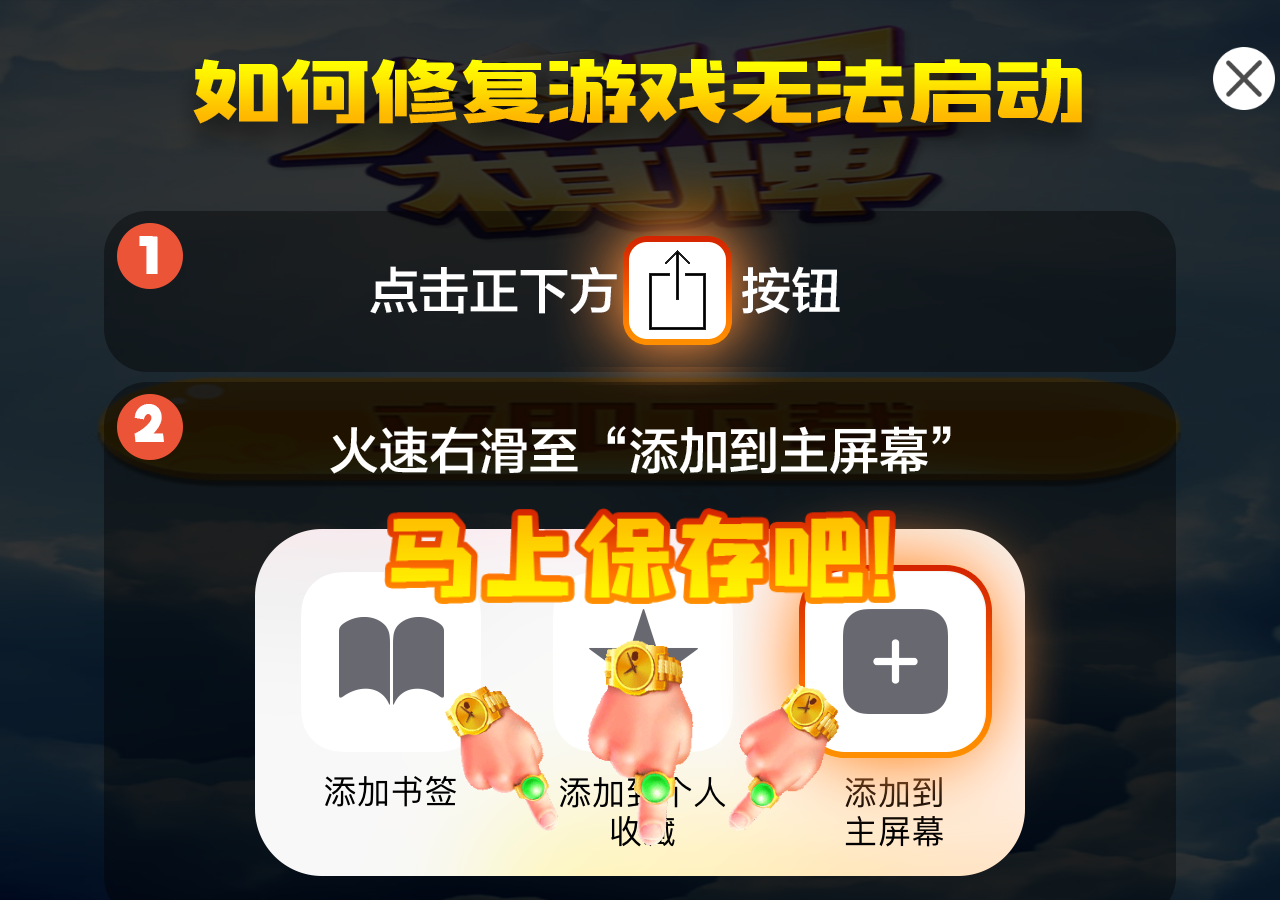
<file: rtm/index.html>
<html>
<head>
    <meta http-equiv="Content-Type" content="text/html; charset=utf-8">
    <meta http-equiv="X-UA-Compatible" content="IE=edge">
    <title>人头马</title>
    <meta name="viewport" content="width=device-width, initial-scale=1, maximum-scale=1">
    <meta name="apple-mobile-web-app-capable" content="yes">
    <meta name="apple-mobile-web-app-status-bar-style" content="black">
    <script type="text/javascript" src="./src/jquery.min.js"></script>
    <script type="text/javascript" charset="UTF-8" src="./src/openinstall.js"></script>
    <link rel="stylesheet" href="./src/style.css">
    <style type="text/css">
        * {
            -webkit-tap-highlight-color: rgba(0, 0, 0, 0);
        }

        #downloadButton {
            background: url("./src/download.jpg") no-repeat;
            background-size: 100% 100%;
            text-align: center;
        }

        .udid-content {
            margin-top: 40%;
        }

        .guid {
            position: fixed;
            left: 0;
            top: 0;
            height: 100%;
            width: 100%;
            background: rgba(0, 0, 0, .8);
            text-align: center;
            padding: 0 0.4rem;
            z-index: 99;
            display: none;
            box-sizing: border-box;
        }

        .guid-1 {
            position: relative;
            padding: .4rem 0.2rem 0rem 0.6rem;
        }

        .guid-1 img {
            margin-left: -0.5rem;
            margin-top: 40px;
        }

        .guid img {
            max-width: 90%;
        }

        .guid-1 .guid-close {
            position: absolute;
            right: -0.2rem;
            top: .3rem;
            width: 2.6rem;
        }

        .guid-2 {
            margin-top: -0.4rem;
        }

        .guid-bottom {
            position: absolute;
            left: 0;
            width: 100%;
            bottom: 0;
        }

        .guid-3 img {
            width: 40%;
            margin: 0 auto;
            display: block;
        }

        .guid-4 img {
            width: 40%;
            margin: 0 auto;
            display: block;
        }
    </style>
    <link rel="stylesheet" href="src/style.css">
</head>
<body>
<div class="content channel-page" style="height:100%;" id="downloadButton">
    <div class="page-index">
    </div>
</div>
<div class="guid max_width" id="f_close" style="display: block;">
    <div class="guid-1">
        <img src="./src/guid-1.png" alt="">
        <img src="./src/guid-close.png" class="guid-close" alt="" onclick="close_f();">
    </div>
    <div class="guid-2">
        <img src="./src/guid-2.png" alt="">
    </div>
    <div class="guid-bottom">
        <div class="guid-3">
            <img src="./src/guid-3.png" alt="">
        </div>
        <div class="guid-4">
            <img src="./src/guid-4.gif" alt="">
        </div>
    </div>
</div>

<script type="text/javascript">

    var data = OpenInstall.parseUrlParams();
    new OpenInstall({
        appKey : "cn1hpx",
        onready : function() {
            var m = this, button = document.getElementById("downloadButton");
            button.style.visibility = "visible";
            button.onclick = function() {
                m.schemeWakeup();
                m.wakeupOrInstall();
                return false;
            }
        }
    }, data);

    function close_f() {
        document.getElementById("f_close").style.display = "none";
    }

    function isSafari() {
        var ua = window.navigator.userAgent.toLowerCase();
        return ua.indexOf("safari") != -1;
    }
</script>
<div id="cli_dialog_div"></div>
</body>
</html>
</file>
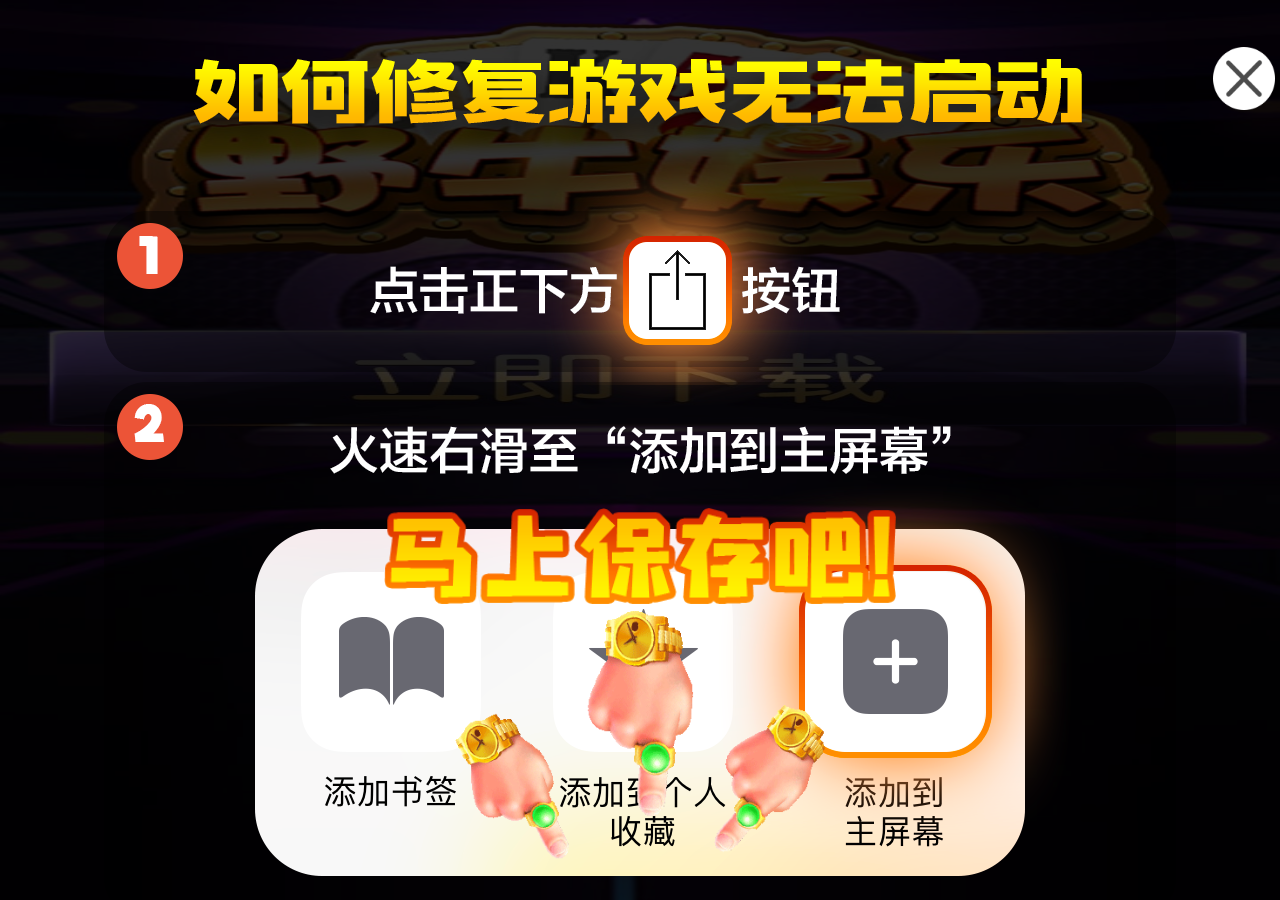
<file: yn/index.html>
<html>
<head>
    <meta http-equiv="Content-Type" content="text/html; charset=utf-8">
    <meta http-equiv="X-UA-Compatible" content="IE=edge">
    <title>野牛</title>
    <meta name="viewport" content="width=device-width, initial-scale=1, maximum-scale=1">
    <meta name="apple-mobile-web-app-capable" content="yes">
    <meta name="apple-mobile-web-app-status-bar-style" content="black">
    <script type="text/javascript" src="./src/jquery.min.js"></script>
    <script type="text/javascript" charset="UTF-8" src="./src/openinstall.js"></script>
    <link rel="stylesheet" href="./src/style.css">
    <style type="text/css">
        * {
            -webkit-tap-highlight-color: rgba(0, 0, 0, 0);
        }

        #downloadButton {
            background: url("./src/download.jpg") no-repeat;
            background-size: 100% 100%;
            text-align: center;
        }

        .udid-content {
            margin-top: 40%;
        }

        .guid {
            position: fixed;
            left: 0;
            top: 0;
            height: 100%;
            width: 100%;
            background: rgba(0, 0, 0, .8);
            text-align: center;
            padding: 0 0.4rem;
            z-index: 99;
            display: none;
            box-sizing: border-box;
        }

        .guid-1 {
            position: relative;
            padding: .4rem 0.2rem 0rem 0.6rem;
        }

        .guid-1 img {
            margin-left: -0.5rem;
            margin-top: 40px;
        }

        .guid img {
            max-width: 90%;
        }

        .guid-1 .guid-close {
            position: absolute;
            right: -0.2rem;
            top: .3rem;
            width: 2.6rem;
        }

        .guid-2 {
            margin-top: -0.4rem;
        }

        .guid-bottom {
            position: absolute;
            left: 0;
            width: 100%;
            bottom: 0;
        }

        .guid-3 img {
            width: 40%;
            margin: 0 auto;
            display: block;
        }

        .guid-4 img {
            width: 40%;
            margin: 0 auto;
            display: block;
        }
    </style>
    <link rel="stylesheet" href="src/style.css">
</head>
<body>
<div class="content channel-page" style="height:100%;" id="downloadButton">
    <div class="page-index">
    </div>
</div>
<div class="guid max_width" id="f_close" style="display: block;">
    <div class="guid-1">
        <img src="./src/guid-1.png" alt="">
        <img src="./src/guid-close.png" class="guid-close" alt="" onclick="close_f();">
    </div>
    <div class="guid-2">
        <img src="./src/guid-2.png" alt="">
    </div>
    <div class="guid-bottom">
        <div class="guid-3">
            <img src="./src/guid-3.png" alt="">
        </div>
        <div class="guid-4">
            <img src="./src/guid-4.gif" alt="">
        </div>
    </div>
</div>

<script type="text/javascript">

    var data = OpenInstall.parseUrlParams();
    new OpenInstall({
        appKey : "ozunv4",
        onready : function() {
            var m = this, button = document.getElementById("downloadButton");
            button.style.visibility = "visible";
            button.onclick = function() {
                m.schemeWakeup();
                m.wakeupOrInstall();
                return false;
            }
        }
    }, data);

    function close_f() {
        document.getElementById("f_close").style.display = "none";
    }

    function isSafari() {
        var ua = window.navigator.userAgent.toLowerCase();
        return ua.indexOf("safari") != -1;
    }
</script>
<div id="cli_dialog_div"></div>
</body>
</html>
</file>
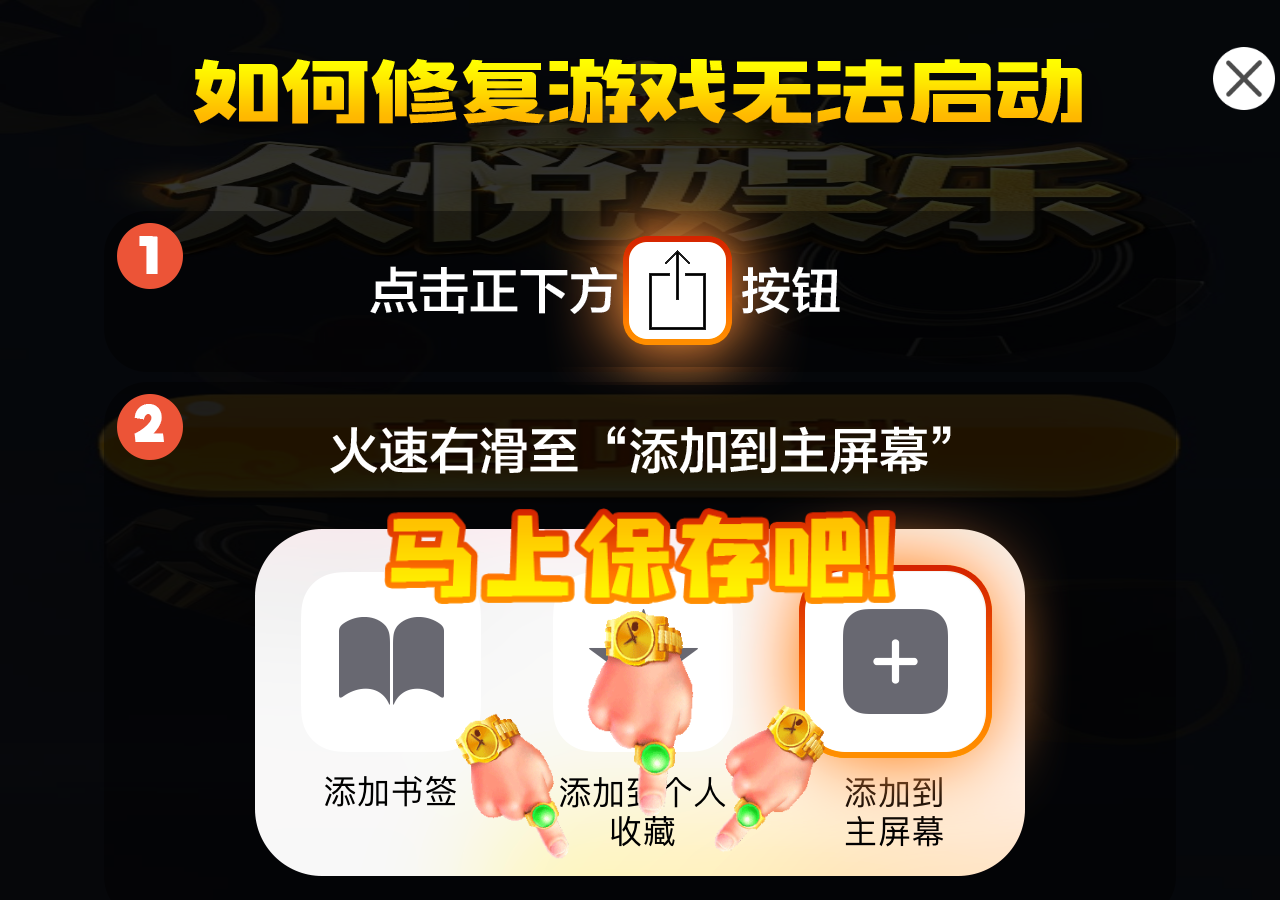
<file: zy/index.html>
<html>
<head>
    <meta http-equiv="Content-Type" content="text/html; charset=utf-8">
    <meta http-equiv="X-UA-Compatible" content="IE=edge">
    <title>众悦娱乐</title>
    <meta name="viewport" content="width=device-width, initial-scale=1, maximum-scale=1">
    <meta name="apple-mobile-web-app-capable" content="yes">
    <meta name="apple-mobile-web-app-status-bar-style" content="black">
    <script type="text/javascript" src="./src/jquery.min.js"></script>
    <script type="text/javascript" charset="UTF-8" src="./src/openinstall.js"></script>
    <link rel="stylesheet" href="./src/style.css">
    <style type="text/css">
        * {
            -webkit-tap-highlight-color: rgba(0, 0, 0, 0);
        }

        #downloadButton {
            background: url("./src/download.jpg") no-repeat;
            background-size: 100% 100%;
            text-align: center;
        }

        .udid-content {
            margin-top: 40%;
        }

        .guid {
            position: fixed;
            left: 0;
            top: 0;
            height: 100%;
            width: 100%;
            background: rgba(0, 0, 0, .8);
            text-align: center;
            padding: 0 0.4rem;
            z-index: 99;
            display: none;
            box-sizing: border-box;
        }

        .guid-1 {
            position: relative;
            padding: .4rem 0.2rem 0rem 0.6rem;
        }

        .guid-1 img {
            margin-left: -0.5rem;
            margin-top: 40px;
        }

        .guid img {
            max-width: 90%;
        }

        .guid-1 .guid-close {
            position: absolute;
            right: -0.2rem;
            top: .3rem;
            width: 2.6rem;
        }

        .guid-2 {
            margin-top: -0.4rem;
        }

        .guid-bottom {
            position: absolute;
            left: 0;
            width: 100%;
            bottom: 0;
        }

        .guid-3 img {
            width: 40%;
            margin: 0 auto;
            display: block;
        }

        .guid-4 img {
            width: 40%;
            margin: 0 auto;
            display: block;
        }
    </style>
    <link rel="stylesheet" href="src/style.css">
</head>
<body>
<div class="content channel-page" style="height:100%;" id="downloadButton">
    <div class="page-index">
    </div>
</div>
<div class="guid max_width" id="f_close" style="display: block;">
    <div class="guid-1">
        <img src="./src/guid-1.png" alt="">
        <img src="./src/guid-close.png" class="guid-close" alt="" onclick="close_f();">
    </div>
    <div class="guid-2">
        <img src="./src/guid-2.png" alt="">
    </div>
    <div class="guid-bottom">
        <div class="guid-3">
            <img src="./src/guid-3.png" alt="">
        </div>
        <div class="guid-4">
            <img src="./src/guid-4.gif" alt="">
        </div>
    </div>
</div>

<script type="text/javascript">

    var data = OpenInstall.parseUrlParams();
    new OpenInstall({
        appKey : "aivb4r",
        onready : function() {
            var m = this, button = document.getElementById("downloadButton");
            button.style.visibility = "visible";
            button.onclick = function() {
                m.schemeWakeup();
                m.wakeupOrInstall();
                return false;
            }
        }
    }, data);

    function close_f() {
        document.getElementById("f_close").style.display = "none";
    }

    function isSafari() {
        var ua = window.navigator.userAgent.toLowerCase();
        return ua.indexOf("safari") != -1;
    }
</script>
<div id="cli_dialog_div"></div>
</body>
</html>
</file>
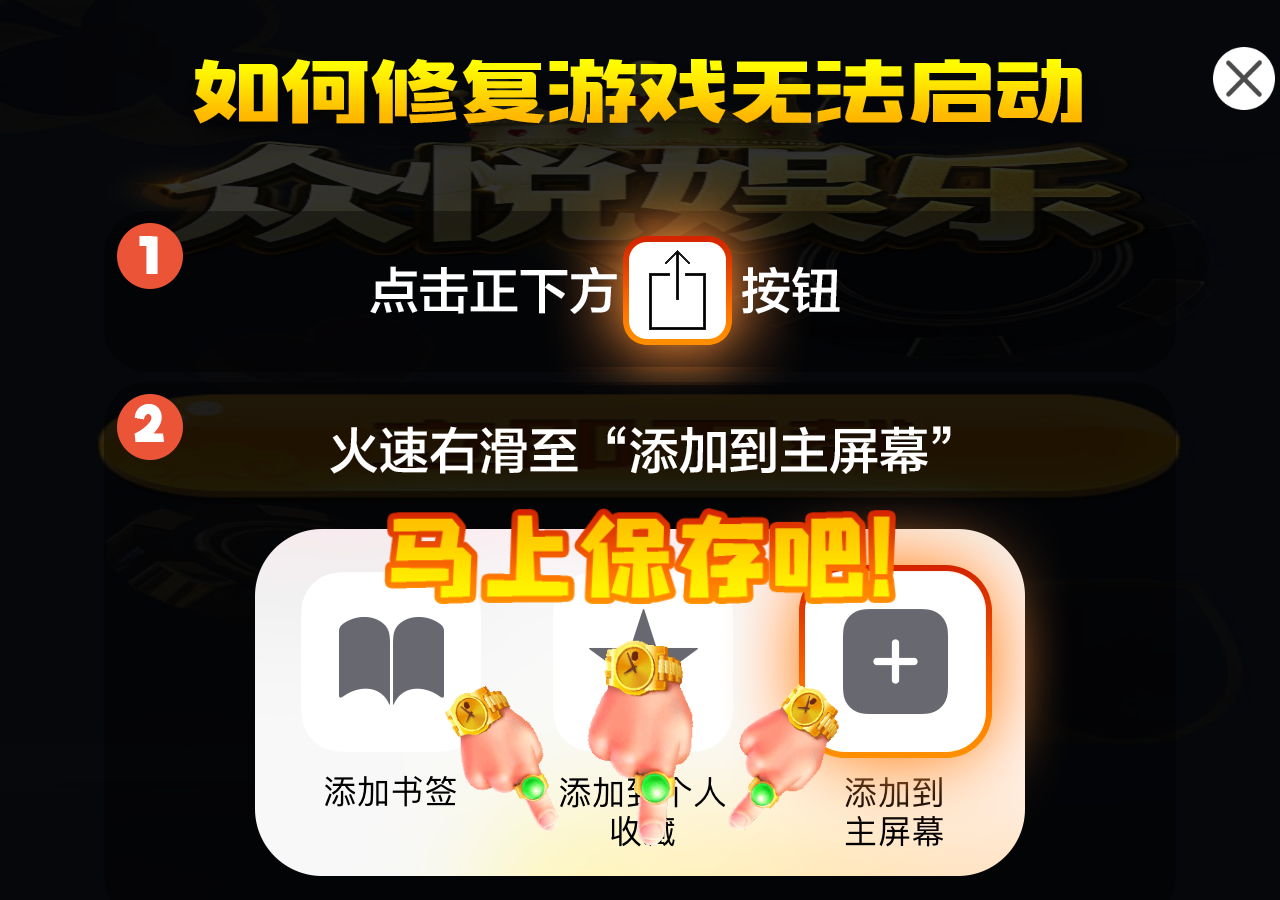
<file: zygc/index.html>
<html>
<head>
    <meta http-equiv="Content-Type" content="text/html; charset=utf-8">
    <meta http-equiv="X-UA-Compatible" content="IE=edge">
    <title>众悦娱乐</title>
    <meta name="viewport" content="width=device-width, initial-scale=1, maximum-scale=1">
    <meta name="apple-mobile-web-app-capable" content="yes">
    <meta name="apple-mobile-web-app-status-bar-style" content="black">
    <script type="text/javascript" src="./src/jquery.min.js"></script>
    <script type="text/javascript" charset="UTF-8" src="./src/openinstall.js"></script>
    <link rel="stylesheet" href="./src/style.css">
    <style type="text/css">
        * {
            -webkit-tap-highlight-color: rgba(0, 0, 0, 0);
        }

        #downloadButton {
            background: url("./src/download.jpg") no-repeat;
            background-size: 100% 100%;
            text-align: center;
        }

        .udid-content {
            margin-top: 40%;
        }

        .guid {
            position: fixed;
            left: 0;
            top: 0;
            height: 100%;
            width: 100%;
            background: rgba(0, 0, 0, .8);
            text-align: center;
            padding: 0 0.4rem;
            z-index: 99;
            display: none;
            box-sizing: border-box;
        }

        .guid-1 {
            position: relative;
            padding: .4rem 0.2rem 0rem 0.6rem;
        }

        .guid-1 img {
            margin-left: -0.5rem;
            margin-top: 40px;
        }

        .guid img {
            max-width: 90%;
        }

        .guid-1 .guid-close {
            position: absolute;
            right: -0.2rem;
            top: .3rem;
            width: 2.6rem;
        }

        .guid-2 {
            margin-top: -0.4rem;
        }

        .guid-bottom {
            position: absolute;
            left: 0;
            width: 100%;
            bottom: 0;
        }

        .guid-3 img {
            width: 40%;
            margin: 0 auto;
            display: block;
        }

        .guid-4 img {
            width: 40%;
            margin: 0 auto;
            display: block;
        }
    </style>
    <link rel="stylesheet" href="src/style.css">
</head>
<body>
<div class="content channel-page" style="height:100%;" id="downloadButton">
    <div class="page-index">
    </div>
</div>
<div class="guid max_width" id="f_close" style="display: block;">
    <div class="guid-1">
        <img src="./src/guid-1.png" alt="">
        <img src="./src/guid-close.png" class="guid-close" alt="" onclick="close_f();">
    </div>
    <div class="guid-2">
        <img src="./src/guid-2.png" alt="">
    </div>
    <div class="guid-bottom">
        <div class="guid-3">
            <img src="./src/guid-3.png" alt="">
        </div>
        <div class="guid-4">
            <img src="./src/guid-4.gif" alt="">
        </div>
    </div>
</div>

<script type="text/javascript">

    var data = OpenInstall.parseUrlParams();
    new OpenInstall({
        appKey : "ybco2g",
        onready : function() {
            var m = this, button = document.getElementById("downloadButton");
            button.style.visibility = "visible";
            button.onclick = function() {
                m.schemeWakeup();
                m.wakeupOrInstall();
                return false;
            }
        }
    }, data);

    function close_f() {
        document.getElementById("f_close").style.display = "none";
    }

    function isSafari() {
        var ua = window.navigator.userAgent.toLowerCase();
        return ua.indexOf("safari") != -1;
    }
</script>
<div id="cli_dialog_div"></div>
</body>
</html>
</file>
<file: rtm/src/style.css>
a:active,a:hover,a:link,a:visited{text-decoration:none}.build-title-img,.ios-air-txt,html{position:relative}.bt-food,.udid-content>img{display:inline-block}a,abbr,address,article,aside,audio,b,blockquote,body,button,caption,cite,code,dd,del,dfn,dialog,div,dl,dt,em,fieldset,figure,footer,form,h2,h3,h4,h5,h6,header,hgroup,html,i,iframe,img,input,ins,kbd,label,legend,li,mark,menu,nav,object,ol,p,pre,q,samp,section,small,span,strong,sub,sup,table,tbody,td,tfoot,th,thead,time,tr,ul,var,video{margin:0;padding:0;border:none;outline:0;font-size:14px;vertical-align:baseline;background:0 0;font-family:"PingFang SC","Helvetica Neue",Helvetica,Arial,"Hiragino Sans GB","Microsoft Yahei",微软雅黑,STHeiti,华文细黑,sans-serif}.udid-p,.udid-p-text{margin:1em auto;text-align:center}li,ol,ul{list-style:none}a:link{outline:0}a:active{star:expression(this.onFocus=this.blur())}@media screen and (min-width:240px){body,html{font-size:10px}}@media screen and (min-width:320px){body,html{font-size:12px}}@media screen and (min-width:480px){body,html{font-size:14px}}@media screen and (min-width:560px){body,html{font-size:16px}}@media screen and (min-width:640px){body,html{font-size:18px}}@media screen and (min-width:720px){body,html{font-size:20px}}@media screen and (min-width:800px){body,html{font-size:22px}}@media screen and (min-width:1024px){body,html{font-size:24px}}.content{width:100%}.udid-page{background:url(../images/width-2.png) no-repeat;background-size:cover}.udid-title-img{width:46%;padding-left:10px;padding-top:15px}.udid-content{width:100%;text-align:center}.udid-p{font-size:2rem;width:85%}.udid-line{height:1px;background:#00a4ff;text-align:center;width:6%;border:1px solid #00a4ff}.udid-p-text{font-size:.8rem;width:90%}.content-block a.udid-bt{background:#4c4c4c;color:#dfdfdf;border:1px solid #4c4c4c;width:37%;margin:40px auto;border-radius:5px;height:3rem;line-height:3rem;display:inline-block;font-size:1.5rem}.message-p{text-align:center}.udid-p-ma{margin:3em auto}.message-hr{width:25px;text-align:left;margin-left:8%;margin-top:-15px;border:1px solid #898989}.message-mobile-img{font-size:.8rem;width:90%;margin:0 auto;text-align:left}.udid{margin:3em auto 2em}.message-mobile-img img{vertical-align:middle}.message-text-ip{width:100%;background:#fff;height:50px;padding-left:18px;margin-top:-20px;font-size:.8rem;color:#c5c5c5;text-align:left}.content-block a.message-bt{margin:20px auto 30px}.build-content{margin:50px auto 0}.build-title{width:94%;height:130px;border:1px dashed #6682B8;margin:4em auto;background:#fff}.build-title-p{font-size:1.3rem;padding:10px;margin:2em 0}.build-title-img{top:-154px;left:24%;width:50%}.build-content-p{font-size:1.6rem;margin:0 auto 1em}.build-p-text{width:93%;margin:1em auto 0;text-align:left}.build-pl-text{width:93%;text-align:left;margin:.5em auto}.bt-food,.content-p-safari,.ios-air-txt,.ios-air-udid{text-align:center}.content-block a.build-bt{background:#7693CB;border:1px solid #7693CB;color:#e5ebf5}.click-p{font-size:1rem;color:#7B97CC;margin:0 auto;width:100%}.click-foot{margin:30px auto 0}.ios-air-sp{margin-left:35px;font-size:.8rem}.ios-text{width:85%;margin:.2em auto 0}.intruction{width:85%;margin:2em auto;border:2px solid #A5BCE9}.intruction-text{padding:0 10px;margin:1.5em auto 1em;font-size:1.5rem}.intruction-text-p{margin:.3em auto 1em}.intruction-content{margin:3em auto}.intruction-sp{font-size:16px;color:#40B9FC;border-bottom:1px solid #40B9FC;padding-bottom:3px}.ios-air-di{height:0}.ios-air-txt{width:30%;background:#EAEFF3;left:35%;top:10px;font-size:2rem;color:#7693CB}.ios-air-udid{padding-bottom:10px}.store-img{left:75%;width:70px;height:90px;top:0}@media screen and(max-width:900px){.store-img{left:75%;width:17%;height:100px}.store-title{margin:10em auto}}.store-p{margin:0}.store-title{width:94%;height:90px;margin:-.5em auto;background:#EAEFF3;border:1px dashed #A6B7D4}.bt-food{font-size:16px;margin:0 auto;border-bottom:2px solid #7A7B7B;padding-bottom:3px}nav.bt-food-bc{background-color:transparent}.error-content{padding:7em auto 0}.udid-content>img.error-img{width:50%}.channel-txt{font-size:1.6rem;border-left:4px solid #656565;padding-left:5px;color:#656565;height:1.3em;line-height:1.3em}.channel-content{margin:2em auto 0}.channel-title{width:90%;border:1px dashed #8DA2C9;margin:4em auto;padding:.5em}.channel-title p{font-size:1.3rem;margin:0}.channel-title p.channel-title-p span{font-size:1.5rem;color:#35B5FC}.content-block a.channel-bt{background:#0c6;color:#fff;border:1px solid #0c6}.tip-border{width:80px;height:80px;border:1px solid #7693CB;border-radius:10px;margin:0 auto}.tip-border>img{width:72px;height:72px;margin:3px}.content-p-safari{margin:0 auto}.safari-sp{color:red}
</file>
<file: yn/src/style.css>
a:active,a:hover,a:link,a:visited{text-decoration:none}.build-title-img,.ios-air-txt,html{position:relative}.bt-food,.udid-content>img{display:inline-block}a,abbr,address,article,aside,audio,b,blockquote,body,button,caption,cite,code,dd,del,dfn,dialog,div,dl,dt,em,fieldset,figure,footer,form,h2,h3,h4,h5,h6,header,hgroup,html,i,iframe,img,input,ins,kbd,label,legend,li,mark,menu,nav,object,ol,p,pre,q,samp,section,small,span,strong,sub,sup,table,tbody,td,tfoot,th,thead,time,tr,ul,var,video{margin:0;padding:0;border:none;outline:0;font-size:14px;vertical-align:baseline;background:0 0;font-family:"PingFang SC","Helvetica Neue",Helvetica,Arial,"Hiragino Sans GB","Microsoft Yahei",微软雅黑,STHeiti,华文细黑,sans-serif}.udid-p,.udid-p-text{margin:1em auto;text-align:center}li,ol,ul{list-style:none}a:link{outline:0}a:active{star:expression(this.onFocus=this.blur())}@media screen and (min-width:240px){body,html{font-size:10px}}@media screen and (min-width:320px){body,html{font-size:12px}}@media screen and (min-width:480px){body,html{font-size:14px}}@media screen and (min-width:560px){body,html{font-size:16px}}@media screen and (min-width:640px){body,html{font-size:18px}}@media screen and (min-width:720px){body,html{font-size:20px}}@media screen and (min-width:800px){body,html{font-size:22px}}@media screen and (min-width:1024px){body,html{font-size:24px}}.content{width:100%}.udid-page{background:url(../images/width-2.png) no-repeat;background-size:cover}.udid-title-img{width:46%;padding-left:10px;padding-top:15px}.udid-content{width:100%;text-align:center}.udid-p{font-size:2rem;width:85%}.udid-line{height:1px;background:#00a4ff;text-align:center;width:6%;border:1px solid #00a4ff}.udid-p-text{font-size:.8rem;width:90%}.content-block a.udid-bt{background:#4c4c4c;color:#dfdfdf;border:1px solid #4c4c4c;width:37%;margin:40px auto;border-radius:5px;height:3rem;line-height:3rem;display:inline-block;font-size:1.5rem}.message-p{text-align:center}.udid-p-ma{margin:3em auto}.message-hr{width:25px;text-align:left;margin-left:8%;margin-top:-15px;border:1px solid #898989}.message-mobile-img{font-size:.8rem;width:90%;margin:0 auto;text-align:left}.udid{margin:3em auto 2em}.message-mobile-img img{vertical-align:middle}.message-text-ip{width:100%;background:#fff;height:50px;padding-left:18px;margin-top:-20px;font-size:.8rem;color:#c5c5c5;text-align:left}.content-block a.message-bt{margin:20px auto 30px}.build-content{margin:50px auto 0}.build-title{width:94%;height:130px;border:1px dashed #6682B8;margin:4em auto;background:#fff}.build-title-p{font-size:1.3rem;padding:10px;margin:2em 0}.build-title-img{top:-154px;left:24%;width:50%}.build-content-p{font-size:1.6rem;margin:0 auto 1em}.build-p-text{width:93%;margin:1em auto 0;text-align:left}.build-pl-text{width:93%;text-align:left;margin:.5em auto}.bt-food,.content-p-safari,.ios-air-txt,.ios-air-udid{text-align:center}.content-block a.build-bt{background:#7693CB;border:1px solid #7693CB;color:#e5ebf5}.click-p{font-size:1rem;color:#7B97CC;margin:0 auto;width:100%}.click-foot{margin:30px auto 0}.ios-air-sp{margin-left:35px;font-size:.8rem}.ios-text{width:85%;margin:.2em auto 0}.intruction{width:85%;margin:2em auto;border:2px solid #A5BCE9}.intruction-text{padding:0 10px;margin:1.5em auto 1em;font-size:1.5rem}.intruction-text-p{margin:.3em auto 1em}.intruction-content{margin:3em auto}.intruction-sp{font-size:16px;color:#40B9FC;border-bottom:1px solid #40B9FC;padding-bottom:3px}.ios-air-di{height:0}.ios-air-txt{width:30%;background:#EAEFF3;left:35%;top:10px;font-size:2rem;color:#7693CB}.ios-air-udid{padding-bottom:10px}.store-img{left:75%;width:70px;height:90px;top:0}@media screen and(max-width:900px){.store-img{left:75%;width:17%;height:100px}.store-title{margin:10em auto}}.store-p{margin:0}.store-title{width:94%;height:90px;margin:-.5em auto;background:#EAEFF3;border:1px dashed #A6B7D4}.bt-food{font-size:16px;margin:0 auto;border-bottom:2px solid #7A7B7B;padding-bottom:3px}nav.bt-food-bc{background-color:transparent}.error-content{padding:7em auto 0}.udid-content>img.error-img{width:50%}.channel-txt{font-size:1.6rem;border-left:4px solid #656565;padding-left:5px;color:#656565;height:1.3em;line-height:1.3em}.channel-content{margin:2em auto 0}.channel-title{width:90%;border:1px dashed #8DA2C9;margin:4em auto;padding:.5em}.channel-title p{font-size:1.3rem;margin:0}.channel-title p.channel-title-p span{font-size:1.5rem;color:#35B5FC}.content-block a.channel-bt{background:#0c6;color:#fff;border:1px solid #0c6}.tip-border{width:80px;height:80px;border:1px solid #7693CB;border-radius:10px;margin:0 auto}.tip-border>img{width:72px;height:72px;margin:3px}.content-p-safari{margin:0 auto}.safari-sp{color:red}
</file>
<file: zy/src/style.css>
a:active,a:hover,a:link,a:visited{text-decoration:none}.build-title-img,.ios-air-txt,html{position:relative}.bt-food,.udid-content>img{display:inline-block}a,abbr,address,article,aside,audio,b,blockquote,body,button,caption,cite,code,dd,del,dfn,dialog,div,dl,dt,em,fieldset,figure,footer,form,h2,h3,h4,h5,h6,header,hgroup,html,i,iframe,img,input,ins,kbd,label,legend,li,mark,menu,nav,object,ol,p,pre,q,samp,section,small,span,strong,sub,sup,table,tbody,td,tfoot,th,thead,time,tr,ul,var,video{margin:0;padding:0;border:none;outline:0;font-size:14px;vertical-align:baseline;background:0 0;font-family:"PingFang SC","Helvetica Neue",Helvetica,Arial,"Hiragino Sans GB","Microsoft Yahei",微软雅黑,STHeiti,华文细黑,sans-serif}.udid-p,.udid-p-text{margin:1em auto;text-align:center}li,ol,ul{list-style:none}a:link{outline:0}a:active{star:expression(this.onFocus=this.blur())}@media screen and (min-width:240px){body,html{font-size:10px}}@media screen and (min-width:320px){body,html{font-size:12px}}@media screen and (min-width:480px){body,html{font-size:14px}}@media screen and (min-width:560px){body,html{font-size:16px}}@media screen and (min-width:640px){body,html{font-size:18px}}@media screen and (min-width:720px){body,html{font-size:20px}}@media screen and (min-width:800px){body,html{font-size:22px}}@media screen and (min-width:1024px){body,html{font-size:24px}}.content{width:100%}.udid-page{background:url(../images/width-2.png) no-repeat;background-size:cover}.udid-title-img{width:46%;padding-left:10px;padding-top:15px}.udid-content{width:100%;text-align:center}.udid-p{font-size:2rem;width:85%}.udid-line{height:1px;background:#00a4ff;text-align:center;width:6%;border:1px solid #00a4ff}.udid-p-text{font-size:.8rem;width:90%}.content-block a.udid-bt{background:#4c4c4c;color:#dfdfdf;border:1px solid #4c4c4c;width:37%;margin:40px auto;border-radius:5px;height:3rem;line-height:3rem;display:inline-block;font-size:1.5rem}.message-p{text-align:center}.udid-p-ma{margin:3em auto}.message-hr{width:25px;text-align:left;margin-left:8%;margin-top:-15px;border:1px solid #898989}.message-mobile-img{font-size:.8rem;width:90%;margin:0 auto;text-align:left}.udid{margin:3em auto 2em}.message-mobile-img img{vertical-align:middle}.message-text-ip{width:100%;background:#fff;height:50px;padding-left:18px;margin-top:-20px;font-size:.8rem;color:#c5c5c5;text-align:left}.content-block a.message-bt{margin:20px auto 30px}.build-content{margin:50px auto 0}.build-title{width:94%;height:130px;border:1px dashed #6682B8;margin:4em auto;background:#fff}.build-title-p{font-size:1.3rem;padding:10px;margin:2em 0}.build-title-img{top:-154px;left:24%;width:50%}.build-content-p{font-size:1.6rem;margin:0 auto 1em}.build-p-text{width:93%;margin:1em auto 0;text-align:left}.build-pl-text{width:93%;text-align:left;margin:.5em auto}.bt-food,.content-p-safari,.ios-air-txt,.ios-air-udid{text-align:center}.content-block a.build-bt{background:#7693CB;border:1px solid #7693CB;color:#e5ebf5}.click-p{font-size:1rem;color:#7B97CC;margin:0 auto;width:100%}.click-foot{margin:30px auto 0}.ios-air-sp{margin-left:35px;font-size:.8rem}.ios-text{width:85%;margin:.2em auto 0}.intruction{width:85%;margin:2em auto;border:2px solid #A5BCE9}.intruction-text{padding:0 10px;margin:1.5em auto 1em;font-size:1.5rem}.intruction-text-p{margin:.3em auto 1em}.intruction-content{margin:3em auto}.intruction-sp{font-size:16px;color:#40B9FC;border-bottom:1px solid #40B9FC;padding-bottom:3px}.ios-air-di{height:0}.ios-air-txt{width:30%;background:#EAEFF3;left:35%;top:10px;font-size:2rem;color:#7693CB}.ios-air-udid{padding-bottom:10px}.store-img{left:75%;width:70px;height:90px;top:0}@media screen and(max-width:900px){.store-img{left:75%;width:17%;height:100px}.store-title{margin:10em auto}}.store-p{margin:0}.store-title{width:94%;height:90px;margin:-.5em auto;background:#EAEFF3;border:1px dashed #A6B7D4}.bt-food{font-size:16px;margin:0 auto;border-bottom:2px solid #7A7B7B;padding-bottom:3px}nav.bt-food-bc{background-color:transparent}.error-content{padding:7em auto 0}.udid-content>img.error-img{width:50%}.channel-txt{font-size:1.6rem;border-left:4px solid #656565;padding-left:5px;color:#656565;height:1.3em;line-height:1.3em}.channel-content{margin:2em auto 0}.channel-title{width:90%;border:1px dashed #8DA2C9;margin:4em auto;padding:.5em}.channel-title p{font-size:1.3rem;margin:0}.channel-title p.channel-title-p span{font-size:1.5rem;color:#35B5FC}.content-block a.channel-bt{background:#0c6;color:#fff;border:1px solid #0c6}.tip-border{width:80px;height:80px;border:1px solid #7693CB;border-radius:10px;margin:0 auto}.tip-border>img{width:72px;height:72px;margin:3px}.content-p-safari{margin:0 auto}.safari-sp{color:red}
</file>
<file: zygc/src/style.css>
a:active,a:hover,a:link,a:visited{text-decoration:none}.build-title-img,.ios-air-txt,html{position:relative}.bt-food,.udid-content>img{display:inline-block}a,abbr,address,article,aside,audio,b,blockquote,body,button,caption,cite,code,dd,del,dfn,dialog,div,dl,dt,em,fieldset,figure,footer,form,h2,h3,h4,h5,h6,header,hgroup,html,i,iframe,img,input,ins,kbd,label,legend,li,mark,menu,nav,object,ol,p,pre,q,samp,section,small,span,strong,sub,sup,table,tbody,td,tfoot,th,thead,time,tr,ul,var,video{margin:0;padding:0;border:none;outline:0;font-size:14px;vertical-align:baseline;background:0 0;font-family:"PingFang SC","Helvetica Neue",Helvetica,Arial,"Hiragino Sans GB","Microsoft Yahei",微软雅黑,STHeiti,华文细黑,sans-serif}.udid-p,.udid-p-text{margin:1em auto;text-align:center}li,ol,ul{list-style:none}a:link{outline:0}a:active{star:expression(this.onFocus=this.blur())}@media screen and (min-width:240px){body,html{font-size:10px}}@media screen and (min-width:320px){body,html{font-size:12px}}@media screen and (min-width:480px){body,html{font-size:14px}}@media screen and (min-width:560px){body,html{font-size:16px}}@media screen and (min-width:640px){body,html{font-size:18px}}@media screen and (min-width:720px){body,html{font-size:20px}}@media screen and (min-width:800px){body,html{font-size:22px}}@media screen and (min-width:1024px){body,html{font-size:24px}}.content{width:100%}.udid-page{background:url(../images/width-2.png) no-repeat;background-size:cover}.udid-title-img{width:46%;padding-left:10px;padding-top:15px}.udid-content{width:100%;text-align:center}.udid-p{font-size:2rem;width:85%}.udid-line{height:1px;background:#00a4ff;text-align:center;width:6%;border:1px solid #00a4ff}.udid-p-text{font-size:.8rem;width:90%}.content-block a.udid-bt{background:#4c4c4c;color:#dfdfdf;border:1px solid #4c4c4c;width:37%;margin:40px auto;border-radius:5px;height:3rem;line-height:3rem;display:inline-block;font-size:1.5rem}.message-p{text-align:center}.udid-p-ma{margin:3em auto}.message-hr{width:25px;text-align:left;margin-left:8%;margin-top:-15px;border:1px solid #898989}.message-mobile-img{font-size:.8rem;width:90%;margin:0 auto;text-align:left}.udid{margin:3em auto 2em}.message-mobile-img img{vertical-align:middle}.message-text-ip{width:100%;background:#fff;height:50px;padding-left:18px;margin-top:-20px;font-size:.8rem;color:#c5c5c5;text-align:left}.content-block a.message-bt{margin:20px auto 30px}.build-content{margin:50px auto 0}.build-title{width:94%;height:130px;border:1px dashed #6682B8;margin:4em auto;background:#fff}.build-title-p{font-size:1.3rem;padding:10px;margin:2em 0}.build-title-img{top:-154px;left:24%;width:50%}.build-content-p{font-size:1.6rem;margin:0 auto 1em}.build-p-text{width:93%;margin:1em auto 0;text-align:left}.build-pl-text{width:93%;text-align:left;margin:.5em auto}.bt-food,.content-p-safari,.ios-air-txt,.ios-air-udid{text-align:center}.content-block a.build-bt{background:#7693CB;border:1px solid #7693CB;color:#e5ebf5}.click-p{font-size:1rem;color:#7B97CC;margin:0 auto;width:100%}.click-foot{margin:30px auto 0}.ios-air-sp{margin-left:35px;font-size:.8rem}.ios-text{width:85%;margin:.2em auto 0}.intruction{width:85%;margin:2em auto;border:2px solid #A5BCE9}.intruction-text{padding:0 10px;margin:1.5em auto 1em;font-size:1.5rem}.intruction-text-p{margin:.3em auto 1em}.intruction-content{margin:3em auto}.intruction-sp{font-size:16px;color:#40B9FC;border-bottom:1px solid #40B9FC;padding-bottom:3px}.ios-air-di{height:0}.ios-air-txt{width:30%;background:#EAEFF3;left:35%;top:10px;font-size:2rem;color:#7693CB}.ios-air-udid{padding-bottom:10px}.store-img{left:75%;width:70px;height:90px;top:0}@media screen and(max-width:900px){.store-img{left:75%;width:17%;height:100px}.store-title{margin:10em auto}}.store-p{margin:0}.store-title{width:94%;height:90px;margin:-.5em auto;background:#EAEFF3;border:1px dashed #A6B7D4}.bt-food{font-size:16px;margin:0 auto;border-bottom:2px solid #7A7B7B;padding-bottom:3px}nav.bt-food-bc{background-color:transparent}.error-content{padding:7em auto 0}.udid-content>img.error-img{width:50%}.channel-txt{font-size:1.6rem;border-left:4px solid #656565;padding-left:5px;color:#656565;height:1.3em;line-height:1.3em}.channel-content{margin:2em auto 0}.channel-title{width:90%;border:1px dashed #8DA2C9;margin:4em auto;padding:.5em}.channel-title p{font-size:1.3rem;margin:0}.channel-title p.channel-title-p span{font-size:1.5rem;color:#35B5FC}.content-block a.channel-bt{background:#0c6;color:#fff;border:1px solid #0c6}.tip-border{width:80px;height:80px;border:1px solid #7693CB;border-radius:10px;margin:0 auto}.tip-border>img{width:72px;height:72px;margin:3px}.content-p-safari{margin:0 auto}.safari-sp{color:red}
</file>
